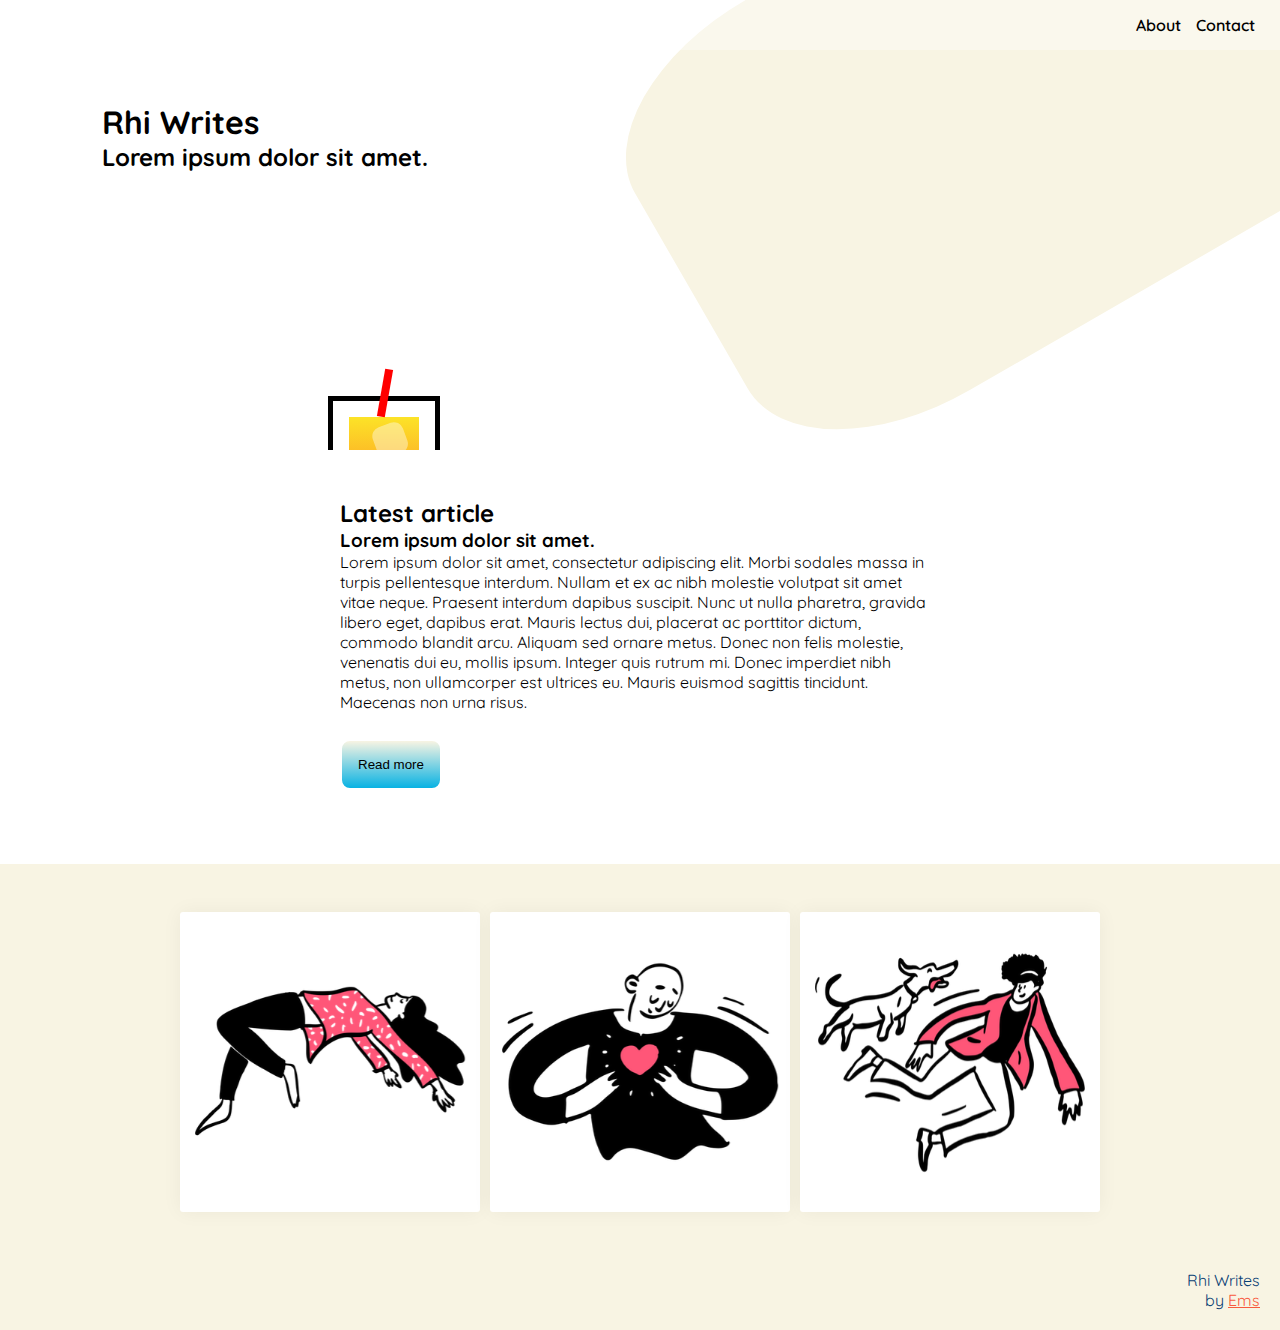
<file: index.html>
<!DOCTYPE html>
<html lang="en">

<head>
    <meta charset="UTF-8">
    <meta http-equiv="X-UA-Compatible" content="IE=edge">
    <meta name="viewport" content="width=device-width, initial-scale=1.0">
    <title>Rhi writes</title>
    <link rel="stylesheet" type="text/css" href="styles.css">
    <link rel="preconnect" href="https://fonts.googleapis.com">
    <link rel="preconnect" href="https://fonts.gstatic.com" crossorigin>
    <link
        href="https://fonts.googleapis.com/css2?family=Josefin+Sans:wght@100;200;300;400;500;600;700&family=Quicksand:wght@300;400;500;700&family=Roboto:wght@100;300;400;500;700;900&display=swap"
        rel="stylesheet">
    <meta name="description"
        content="Nunc vel ante varius, pellentesque enim vel, tempor orci. Nunc magna tortor, dignissim nec aliquam non, sodales ac eros. Quisque in placerat diam vel. ">

</head>

<body>
    <input id="toggle" type="checkbox">
    <label for="toggle" class="hamburger">
        <span class="top-bun"></span>
        <span class="veggies"></span>
        <span class="bottom-bun"></span>
    </label>
    <nav>
        <ul>
            <li><a href="about.html">About</a></li>
            <li><a href="contact.html">Contact</a></li>
        </ul>
    </nav>


    <header>
        <div class="right-content">
            <h1>Rhi Writes</h1>
            <h2>Lorem ipsum dolor sit amet.</h2>
        </div>
        <div class="left-content">
            <div class="glass">
                <!-- From https://codepen.io/deeonwuli/pen/bGvbqgm -->
                <div class="drink">
                    <div class="straw"></div>
                    <div class="ice"></div>
                </div>
            </div>
            <div class="hero-bg"></div>
        </div>
    </header>
    <article>
        <h2>Latest article</h2>
        <h3>Lorem ipsum dolor sit amet.</h3>
        <p>Lorem ipsum dolor sit amet, consectetur adipiscing elit. Morbi sodales massa in turpis pellentesque interdum.
            Nullam et ex ac nibh molestie volutpat sit amet vitae neque. Praesent interdum dapibus suscipit. Nunc ut
            nulla pharetra, gravida libero eget, dapibus erat. Mauris lectus dui, placerat ac porttitor dictum, commodo
            blandit arcu. Aliquam sed ornare metus. Donec non felis molestie, venenatis dui eu, mollis ipsum. Integer
            quis rutrum mi. Donec imperdiet nibh metus, non ullamcorper est ultrices eu. Mauris euismod sagittis
            tincidunt. Maecenas non urna risus. </p>
        <a href="#"><button type="button" class="read-more">Read more</button></a>
    </article>
    <section class="blog-tiles">
        <div class="tile"><a href="#">
                <img class="tile-img" src="img/levitate.png" alt="Lorem ipsum dolor sit amet">
                <div class="tile-info">
                    <span>Lorem ipsum dolor sit amet.</span>
                    <span>Lorem ipsum dolor sit amet, consectetur adipiscing elit. Sed interdum.</span>
                </div>
            </a>
        </div>
        <div class="tile"><a href="#">
                <img class="tile-img" src="img/loving.png" alt="Lorem ipsum dolor sit amet">
                <div class="tile-info">
                    <span>Lorem ipsum dolor sit amet.</span>
                    <span>Lorem ipsum dolor sit amet, consectetur adipiscing elit. Sed interdum.</span>
                </div>
            </a>
        </div>
        <div class="tile"><a href="#">
                <img class="tile-img" src="img/playing.png" alt="Lorem ipsum dolor sit amet">
                <div class="tile-info">
                    <span>Lorem ipsum dolor sit amet.</span>
                    <span>Lorem ipsum dolor sit amet, consectetur adipiscing elit. Sed interdum.</span>
                </div>
            </a>
        </div>
    </section>
    <footer>
        <p>Rhi Writes</p>
        <p>by <a href="https://github.com/egraille" target="_blank">Ems</a></p>
    </footer>
</body>

</html>
</file>
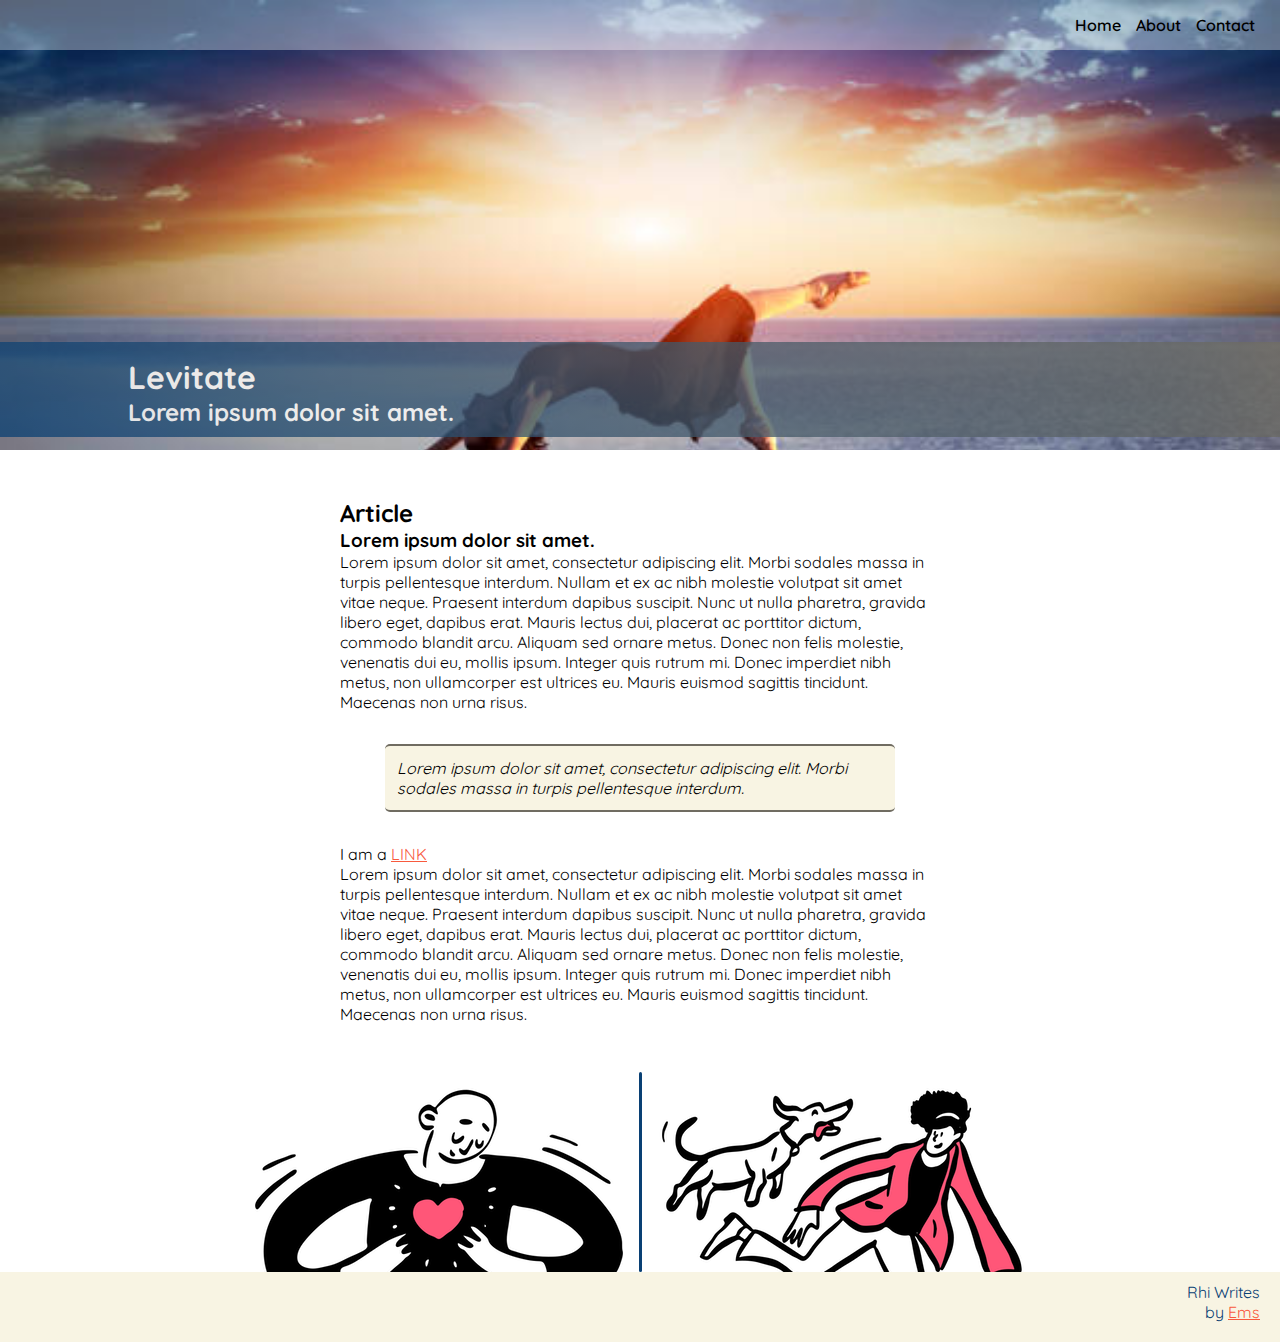
<file: article.html>
<!DOCTYPE html>
<html lang="en">

<head>
    <meta charset="UTF-8">
    <meta http-equiv="X-UA-Compatible" content="IE=edge">
    <meta name="viewport" content="width=device-width, initial-scale=1.0">
    <title>Article - Rhi writes</title>
    <link rel="stylesheet" type="text/css" href="styles.css">
    <link rel="preconnect" href="https://fonts.googleapis.com">
    <link rel="preconnect" href="https://fonts.gstatic.com" crossorigin>
    <link
        href="https://fonts.googleapis.com/css2?family=Josefin+Sans:wght@100;200;300;400;500;600;700&family=Quicksand:wght@300;400;500;700&family=Roboto:wght@100;300;400;500;700;900&display=swap"
        rel="stylesheet">
    <meta name="description"
        content="Nunc vel ante varius, pellentesque enim vel, tempor orci. Nunc magna tortor, dignissim nec aliquam non, sodales ac eros. Quisque in placerat diam vel. ">

</head>

<body>
    <input id="toggle" type="checkbox">
    <label for="toggle" class="hamburger">
        <span class="top-bun"></span>
        <span class="veggies"></span>
        <span class="bottom-bun"></span>
    </label>
    <nav>
        <ul>
            <li><a href="index.html">Home</a></li>
            <li><a href="about.html">About</a></li>
            <li><a href="contact.html">Contact</a></li>
        </ul>
    </nav>


    <header class="article-header">
        <div class="article-title">
            <h1>Levitate</h1>
            <h2>Lorem ipsum dolor sit amet.</h2>
        </div>
        <img class="article-header-img" src="img/levitate-img.jpg" alt="Levitate over water">
    </header>

    <article>
        <h2>Article</h2>
        <h3>Lorem ipsum dolor sit amet.</h3>
        <p>Lorem ipsum dolor sit amet, consectetur adipiscing elit. Morbi sodales massa in turpis pellentesque interdum.
            Nullam et ex ac nibh molestie volutpat sit amet vitae neque. Praesent interdum dapibus suscipit. Nunc ut
            nulla pharetra, gravida libero eget, dapibus erat. Mauris lectus dui, placerat ac porttitor dictum, commodo
            blandit arcu. Aliquam sed ornare metus. Donec non felis molestie, venenatis dui eu, mollis ipsum. Integer
            quis rutrum mi. Donec imperdiet nibh metus, non ullamcorper est ultrices eu. Mauris euismod sagittis
            tincidunt. Maecenas non urna risus. </p>
        <div class="quote">Lorem ipsum dolor sit amet, consectetur adipiscing elit. Morbi sodales massa in turpis
            pellentesque interdum.</div>
        <p>I am a <a href="#">LINK</a></p>
        <p>Lorem ipsum dolor sit amet, consectetur adipiscing elit. Morbi sodales massa in turpis pellentesque interdum.
            Nullam et ex ac nibh molestie volutpat sit amet vitae neque. Praesent interdum dapibus suscipit. Nunc ut
            nulla pharetra, gravida libero eget, dapibus erat. Mauris lectus dui, placerat ac porttitor dictum, commodo
            blandit arcu. Aliquam sed ornare metus. Donec non felis molestie, venenatis dui eu, mollis ipsum. Integer
            quis rutrum mi. Donec imperdiet nibh metus, non ullamcorper est ultrices eu. Mauris euismod sagittis
            tincidunt. Maecenas non urna risus. </p>
    </article>

    <section class="next">
        <div class="selector left"><a href="#">
            <img class="select-img" src="img/loving.png" alt="Lorem ipsum dolor sit amet">
                <div class="left-arrow-wp">
                    <div class="arrow-head"></div>
                </div>
                <div class="select-info">
                    <span>Lorem ipsum dolor sit amet.</span>
                    <span>Lorem ipsum dolor sit amet, consectetur adipiscing elit. Sed interdum.</span>
                </div>
            </a></div>
        <div class="separator"></div>
        <div class="selector right"><a href="#">
                <img class="select-img" src="img/playing.png" alt="Lorem ipsum dolor sit amet">
                <div class="right-arrow-wp">
                    <div class="arrow-head"></div>
                </div>
                <div class="select-info">
                    <span>Lorem ipsum dolor sit amet.</span>
                    <span>Lorem ipsum dolor sit amet, consectetur adipiscing elit. Sed interdum.</span>
                </div>
            </a></div>
    </section>
    <footer>
        <p>Rhi Writes</p>
        <p>by <a href="https://github.com/egraille" target="_blank">Ems</a></p>
    </footer>
</body>
</file>
<file: styles.css>
:root {
    --primary: #F85A3E;
    --secondary: #08B2E3;
    --third: #706C61;
    --light: #F8F4E3;
    --dark: #094074;
}

* {
    box-sizing: border-box;
    padding: 0;
    margin: 0;
}
html {
    overflow-x: hidden;
    scroll-behavior: smooth;
}
body {
    font-family: 'Quicksand', 'Josefin Sans', sans-serif;
    /* overflow-y: auto; */
    position: relative;
}

nav {
    position: absolute;
    top: 0;
    height: 50px;
    width: 100%;
    display: flex;
    justify-content: flex-end;
    align-items: center;
    background-color: rgba(255, 255, 255, .35);
}

nav ul {
    display: flex;
    flex-direction: row;
    padding: 10px;
}

nav ul li {
    list-style: none;
    padding-right: 15px;
}

nav ul li a {
    text-decoration: none;
    color: black;
    font-weight: 600;
}

nav ul li a:hover {
    cursor: pointer;
    color: var(--primary);
}

#toggle {
    display: none;
}

header {
    height: 50vh;
    width: 100vw;
    overflow: hidden;
}

.hero {
    display: flex;
    flex-direction: row;
}

.right-content {
    display: block;
    margin: auto;
    padding: 8%;
    align-self: center;
}

.left-content {
    display: flex;
    justify-content: center;
    align-items: center;
    height: 50vh;
    width: 60%;
}

.hero-bg {
    background-color: var(--light);
    position: absolute;
    height: 50vh;
    width: 60vw;
    transform: rotate(-30deg);
    border-radius: 25%;
    z-index: -1;
    top: -10%;
    right: -10%;
}

/* From https://codepen.io/deeonwuli/pen/bGvbqgm */
.glass {
    width: 7rem;
    height: 13rem;
    border: 0.35rem solid black;
    border-radius: 0 0 10% 10%;
    padding: 1rem;
    position: relative;
}

.drink {
    width: 100%;
    height: 100%;
    background: linear-gradient(#FCE327, #FF3525);
    border-radius: 0 0 10% 10%;
}

.straw {
    width: 0.5rem;
    height: 3rem;
    background: red;
    position: relative;
    top: -3rem;
    left: 2rem;
    transform: rotate(10deg);
}

.straw:before,
.straw:after {
    content: " ";
    position: relative;
    background-color: red;
    width: 0.5rem;
}

.straw:before {
    height: 3rem;
    top: -2.65rem;
    left: 2.7rem;
    transform: rotate(30deg);
}

.straw:after {
    height: 3.5rem;
    top: -2.3rem;
    left: 2rem;
}

.ice {
    width: 2rem;
    height: 2rem;
    left: 9%;
    background: #fff;
    opacity: 40%;
    border-radius: 30%;
    transform: rotate(250deg);
    position: relative;
    box-shadow: 2rem 2rem #fff;
}

.ice:before,
.ice:after {
    content: "";
    position: relative;
    width: 2rem;
    height: 2rem;
    background: red;
    border-radius: 30%;
}

.ice:before {
    transform: rotate(30deg);
}

.ice:after {
    transform: rotate(230deg);
}

article {
    max-width: 600px;
    width: 80%;
    margin: auto;
    padding-top: 3em;
    padding-bottom: 3em;
}

button {
    margin: 2em 0 2em 0;
    padding: 1.2em;
    text-align: center;
    border: 2px solid white;
    border-radius: 10px;
    background: linear-gradient(var(--light), var(--secondary));
    transition: all 0.05s;
}

button:hover {
    background: linear-gradient(var(--secondary), var(--third));
    color: var(--light);
    cursor: pointer;
}

/* Model based on https://codepen.io/taohuh/pen/yKpjGm */
.blog-tiles {
    display: flex;
    flex-flow: row wrap;
    justify-content: center;
    gap: 10px;
    background-color: var(--light);
    padding-top: 3em;
    padding-bottom: 3em;
}

.tile {
    min-width: 200px;
    width: 25%;
    max-width: 300px;
    height: 300px;
    background-color: white;
    border-radius: 3px;
    box-shadow: 0 0 20px rgba(0, 0, 0, .05);
    position: relative;
    display: flex;
    flex-direction: column;
    justify-content: center;

    cursor: pointer;
    overflow: hidden;
}

.tile::after {
    background: linear-gradient(to bottom, rgba(0, 0, 0, 0) 0%, var(--dark) 100%);
    content: " ";
    height: 60%;
    width: 100%;
    position: absolute;
    bottom: -150px;
    opacity: 0;
    transition: all 0.53s ease-in-out;
}

.tile:hover::after {
    opacity: 1;
    bottom: 0;
}

.tile-img {
    object-fit: contain;
    display: block;
    width: 100%;
    backface-visibility: hidden;
}

.tile-info {
    position: absolute;
    z-index: 3;
    bottom: 0;
    left: 0;
    padding: 5%;
    font-size: 0.75rem;
    line-height: 1.2;
}

.tile-info span {
    opacity: 0;
    position: relative;
    display: block;
    bottom: -150px;
    color: #fff;
    transition: all 0.3s ease-in-out;
}

.tile-info span:first-of-type {
    font-size: large;
    font-weight: 600;
    transition-delay: 0.15s;
}

.tile-info span:last-of-type {
    transition-delay: 0.25s;
}

.tile:hover .tile-info span {
    opacity: 1;
    bottom: 0;
}

.article-header-img {
    object-fit: cover;
    width: 100%;
    background-color: var(--dark);
}

.article-title {
    position: absolute;
    top: 38vh;
    width: 100%;
    color: #fff;
    background-image: linear-gradient(
        50deg,
        var(--dark),
        var(--third));
    opacity: 0.75;
    padding-top: 15px;
    padding-bottom: 10px;
}

.article-title > * {
    margin-left: 10%;
    opacity: 1;
}

.quote {
    width: 85%;
    background-color: var(--light);
    border-radius: 5px;
    border-top: 2px solid var(--third);
    border-bottom: 2px solid var(--third);
    padding: 2%;
    margin: 2rem auto;
    font-style: italic;
}

.next {
    display: flex;
    flex-direction: row;
    justify-content: center;
    height: 200px;
    width: 100%;
    overflow: hidden;
}

.separator {
    height: 200px;
    width: 3px;
    border-radius: 3px;
    background-color: var(--dark);
}

.select-img {
    position: relative;
    width: 100%;
    object-fit: cover;
    z-index: 1;
}

.select-info {
    position: absolute;
    line-height: 1.2;
    bottom: 50px;
    z-index: 3;
}

.select-info span {
    position: relative;
    display: block;
    top: 50%;
    color: #fff;
}

.select-info span:first-of-type {
    font-size: large;
    font-weight: 600;
}

.left .select-info {
    text-align: right;
    right: 49%;
    margin-left: 75px;
    opacity: 0;
    transition: all 0.3s ease-in-out;
}

.right .select-info {
    text-align: left;
    left: 49%;
    margin-right: 75px;
    opacity: 0;
    transition: all 0.3s ease-in-out;
}

.left:hover .select-info {
    opacity: 1;
    right: 51%;
}

.right:hover .select-info {
    opacity: 1;
    left: 51%;
}

.left-arrow-wp {
    background-image: linear-gradient(
        90deg,
        var(--third),
        var(--dark)
    );
    position: absolute;
    height: 200px;
    width: 35vw;
    bottom: 0;
    right: 50%;
    opacity: 0;
    transition: all 0.3s ease-in-out;
    z-index: 2;
}

.arrow-head {
    position: absolute;
    border-top: 3px solid #fff;
    border-radius: 3px;
    height: 30px;
    width: 30px;
    bottom: 75px;
}

.left .arrow-head {
    border-left: 3px solid #fff;
    transform: rotate(-45deg); 
    left: 30px;
    transition: all 0.3s ease-in-out;
}

.left:hover .left .arrow-head {
    left: 15px;
}

.left:hover .left-arrow-wp {
    opacity: 1;
    width: 50vw;
}

.right-arrow-wp {
    background-image: linear-gradient(
        90deg,
        var(--dark),
        var(--third)
    );
    position: absolute;
    height: 200px;
    width: 35vw;
    bottom: 0;
    left: 50%;
    opacity: 0;
    transition: all 0.3s ease-in-out;
    z-index: 2;
}

.right:hover .right-arrow-wp {
    opacity: 1;
    width: 50vw;
}

.right .arrow-head {
    border-right: 3px solid #fff;
    transform: rotate(45deg); 
    right: 30px;
    transition: all 0.3s ease-in-out;
}

.right:hover .right .arrow-head {
    right: 15px;
}

footer {
    position: absolute;
    width: 100vw;
    height: 70px;
    background-color: var(--light);
    color: var(--dark);
    padding: 10px 20px 40px;
    margin-bottom: 10px;
    display: flex;
    flex-direction: column;
    align-items: flex-end;
}

p a {
    color: var(--primary);
}

p a:hover {
    color: var(--secondary);
}

@media only screen and (max-width:680px) {
    .hamburger {
        position: absolute;
        top: 1em;
        right: 5%;
        z-index: 5;
        height: 30px;
        width: 1.5em;
    }

    .hamburger span {
        display: block;
        position: relative;
        width: 100%;
        height: 4px;
        border-radius: 3px;
        background-color: black;
        margin-top: 4px;
        transition: all 0.3s ease-in-out;
    }

    #toggle:checked+.hamburger .top-bun {
        transform: rotate(-45deg);
        margin-top: 10px;
    }

    #toggle:checked+.hamburger .bottom-bun {
        transform: rotate(45deg);
        opacity: 0;
    }

    #toggle:checked+.hamburger .veggies {
        transform: rotate(45deg);
        margin-top: -4px;
    }

    nav {
        position: fixed;
        z-index: 4;
        width: 100%;
        height: 100vh;
        background-color: var(--light);
        
        transition: opacity 0.3s ease-out;
        transform: scale(0);
        opacity: 0;
    }
    #toggle:checked ~ nav {
        opacity: 1;
        transform: scale(1);
    }

    nav ul {
        display: flex;
        flex-direction: column;
        position: absolute;
        left: 20%;
    }

    nav ul li {
        position: relative;
        font-size: 2em;
        display: block;
        line-height: 1.5em;
    }

    .tile {
        height: 200px;
    }

    .tile-info span:first-of-type {
        font-size: large;
        font-weight: 600;
        transition-delay: 0.15s;
        bottom: -50px;
        color: var(--third);
        background-color: var(--light);
        border-radius: 5px;
        opacity: 0.7;
        transition: all 0.3s ease-in-out 0.15s;
    }

    .tile:hover .tile-info span:first-of-type {
        color: #fff;
        bottom: 0;
        background-color: rgba(0, 0, 0, 0);
    }

    .article-header-img {
        height: 100%;
    }
}
</file>
